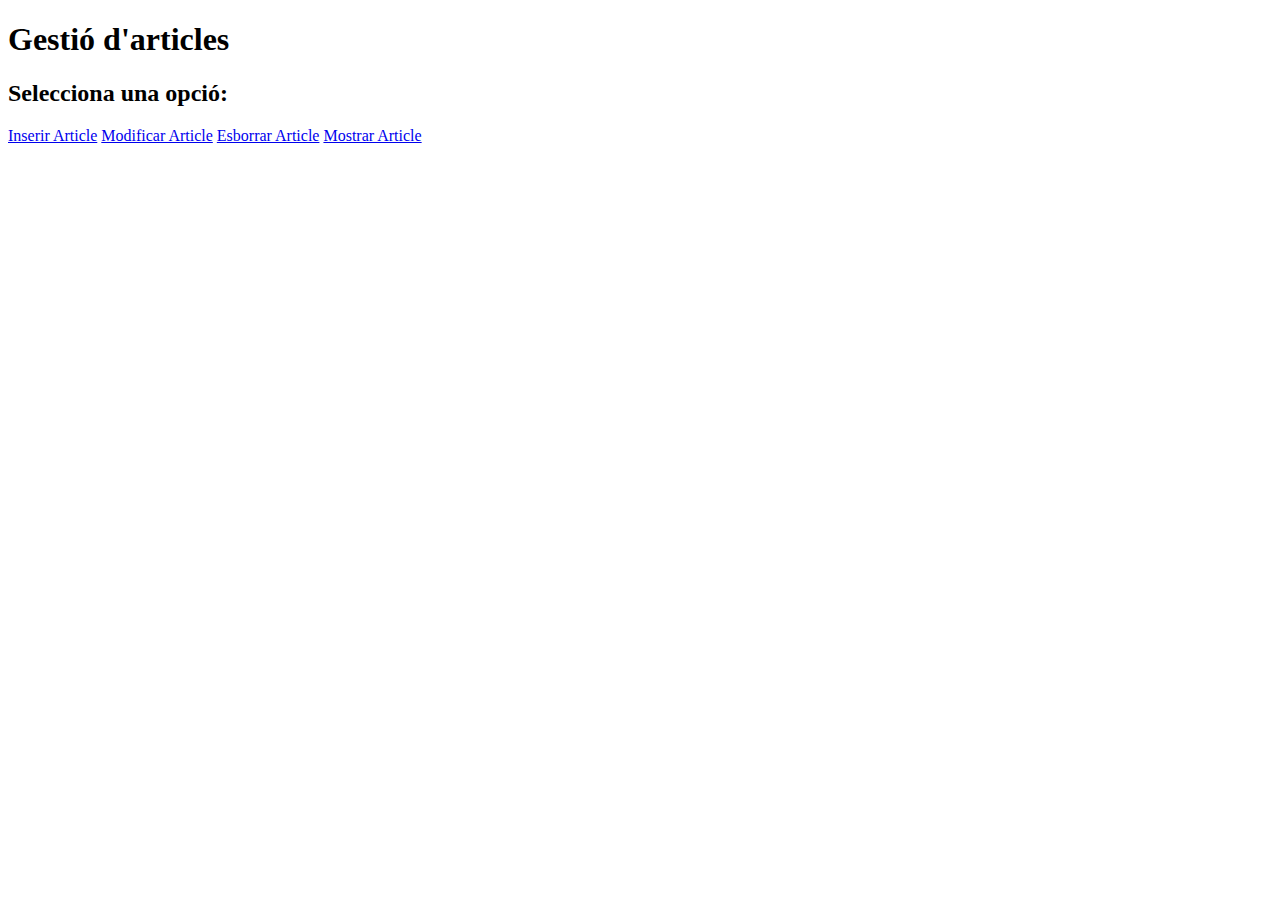
<file: Practica_4/Vista/index.html>
<!-- Daniel Torres Sanchez -->
<!DOCTYPE html>
<html lang="ca">
<head>
    <meta charset="UTF-8">
    <meta name="viewport" content="width=device-width, initial-scale=1.0">
    <title>Gestió d'articles</title>
</head>
<body>
    <div id="particles-js"></div>

    <div class="container">
        <div class="principalBox">
            <h1>Gestió d'articles</h1>

            <h2>Selecciona una opció:</h2>
            <div class="box">
                <a href="Vista/inserir.html" class="button">Inserir Article</a>
                <a href="Vista/modificar.html" class="button">Modificar Article</a>
                <a href="Vista/esborrar.html" class="button">Esborrar Article</a>
                <a href="Vista/mostrar.html">Mostrar Article</a>
            </div>
        </div>
    </div>
</body>
</html>
</file>
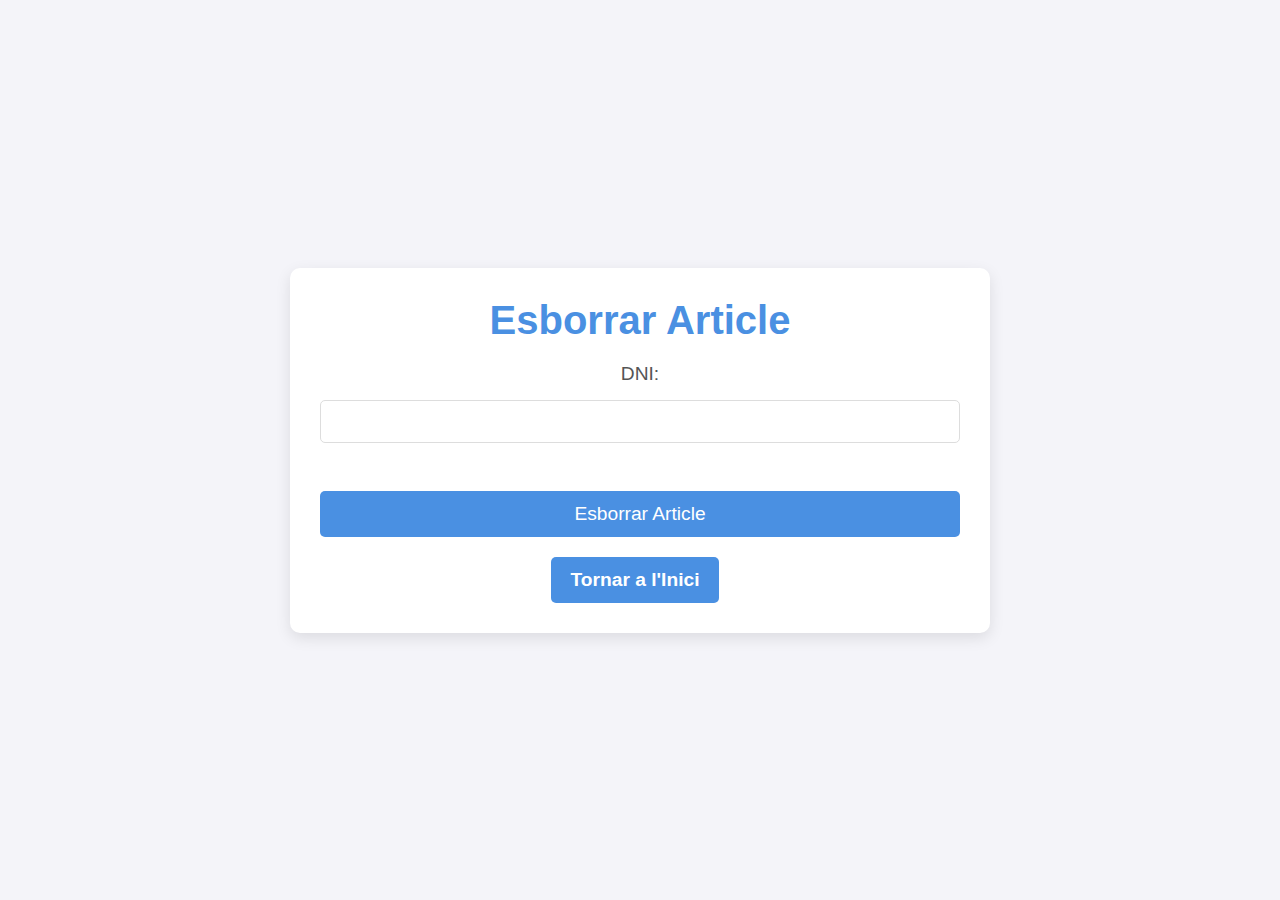
<file: Practica_4/Vista/esborrar.html>
<!-- Daniel Torres Sanchez -->
<!DOCTYPE html>
<html lang="ca">
<head>
    <meta charset="UTF-8">
    <meta name="viewport" content="width=device-width, initial-scale=1.0">
    <title>Esborrar Article</title>
    <link rel="stylesheet" href="../Estils/estils.css">
</head>
<body>
    <div class="container">
        <div class="principalBox">
            <h1>Esborrar Article</h1>

            <form method="POST" action="../index.php" class="box">
                <input type="hidden" name="accio" value="esborrar">
                
                <label for="dni">DNI:</label>
                <input type="text" name="dni" id="dni" required><br>
                
                <input type="submit" value="Esborrar Article" class="submit-button">
            </form>
            
            <a href="../index.php">Tornar a l'Inici</a>
        </div>
    </div>
</body>
</html>
</file>
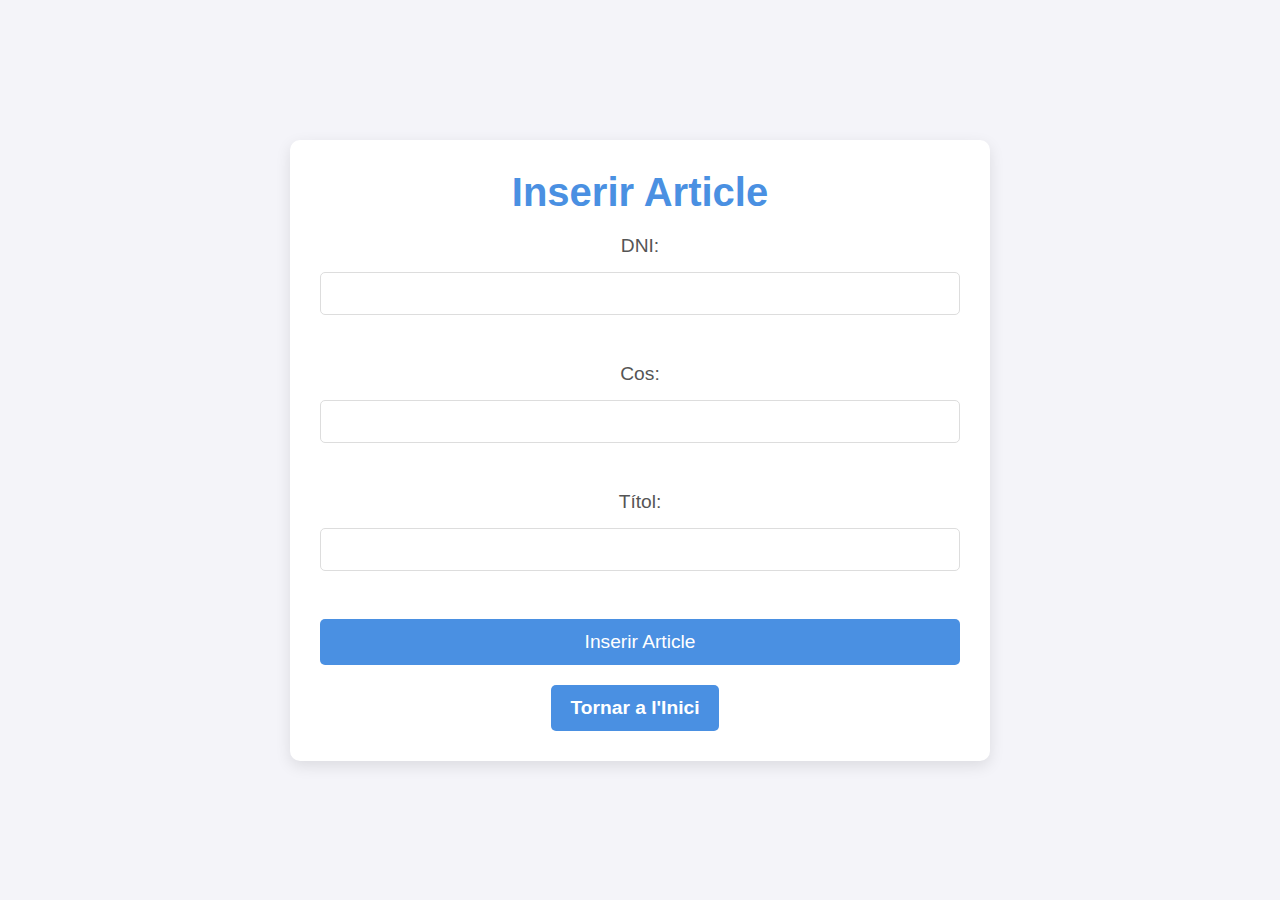
<file: Practica_4/Vista/inserir.html>
<!-- Daniel Torres Sanchez -->
<!DOCTYPE html>
<html lang="ca">
<head>
    <meta charset="UTF-8">
    <meta name="viewport" content="width=device-width, initial-scale=1.0">
    <title>Inserir Article</title>
    <link rel="stylesheet" href="../Estils/estils.css">
</head>
<body>
    <div class="container">
        <div class="principalBox">
            <h1>Inserir Article</h1>
            <form method="POST" action="../Controlador/inserir.php" class="box">
                <input type="hidden" name="accio" value="inserir">

                <label for="dni">DNI:</label>
                <input type="text" name="dni" id="dni" required><br>

                <label for="cos">Cos:</label>
                <input type="text" name="cos" id="cos" required><br>

                <label for="titol">Títol:</label>
                <input type="text" name="titol" id="titol" required><br>

                <input type="submit" value="Inserir Article" class="submit-button">
            </form>
            <a href="../index.php">Tornar a l'Inici</a>
        </div>
    </div>
</body>
</html>
</file>
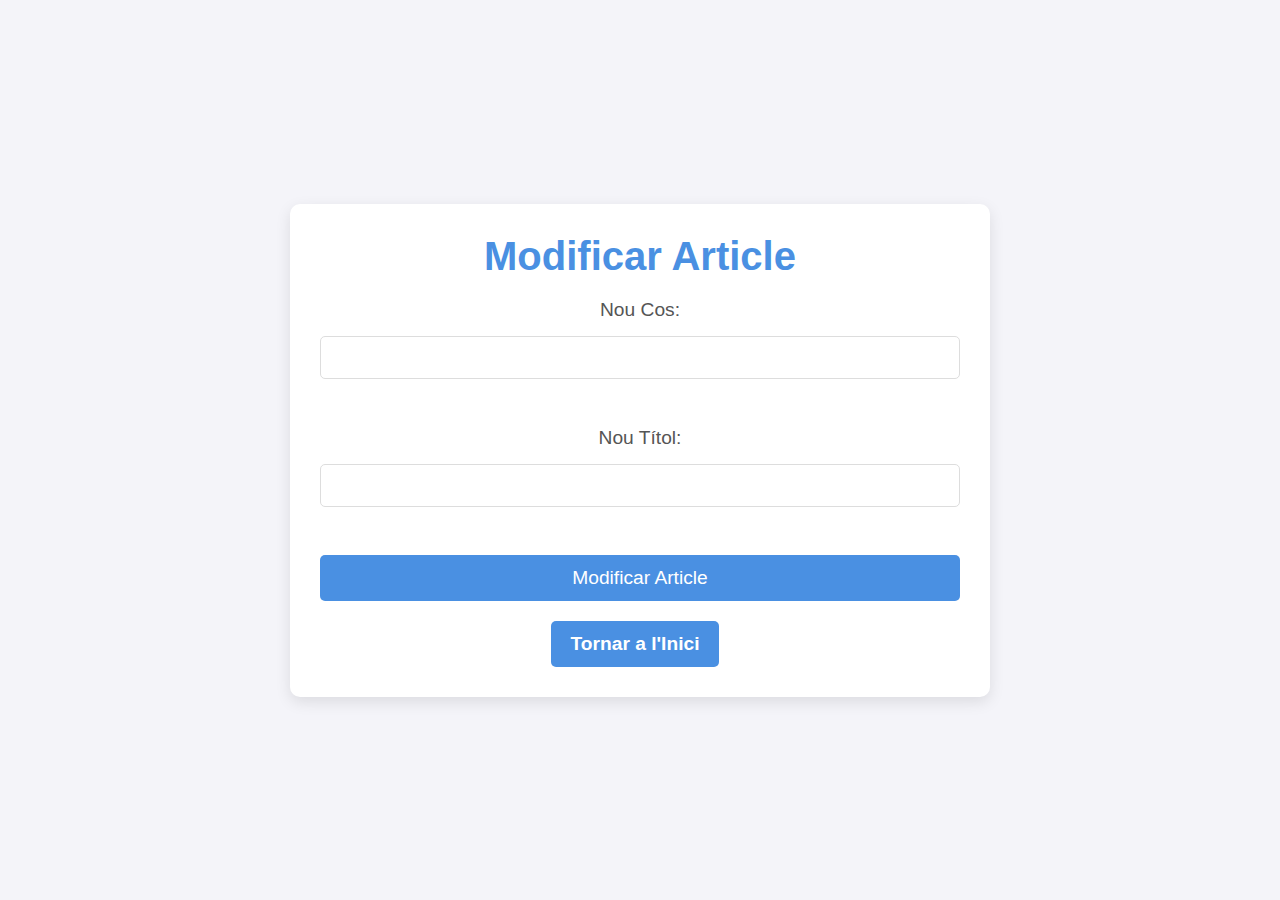
<file: Practica_4/Vista/modificar.html>
<!-- Daniel Torres Sanchez -->
<!DOCTYPE html>
<html lang="ca">
<head>
    <meta charset="UTF-8">
    <meta name="viewport" content="width=device-width, initial-scale=1.0">
    <title>Modificar Article</title>
    <link rel="stylesheet" href="../Estils/estils.css">
</head>
<body>
    <div class="container">
        <div class="principalBox">
            <h1>Modificar Article</h1>
            <form method="POST" action="modificar.php" class="box">
                <input type="hidden" name="dni" value="<?php echo htmlspecialchars($_GET['dni'] ?? ''); ?>" required>

                <label for="cos">Nou Cos:</label>
                <input type="text" name="cos" id="cos" required><br>

                <label for="titol">Nou Títol:</label>
                <input type="text" name="titol" id="titol" required><br>

                <input type="submit" value="Modificar Article" class="submit-button">
            </form>
            <a href="../index.php">Tornar a l'Inici</a>
        </div>
    </div>
</body>
</html>
</file>
<file: Practica_4/Estils/estils.css>
/* Daniel Torres Sanchez */
* {
    margin: 0;
    padding: 0;
    box-sizing: border-box;
    font-family: 'Arial', sans-serif;
}

body {
    background-color: #f4f4f9;
    color: #333;
    display: flex;
    justify-content: center;
    align-items: center;
    min-height: 100vh;
    padding: 20px;
}

/* Contenidor principal */
.container {
    width: 100%;
    max-width: 700px;
    background-color: white;
    padding: 30px;
    border-radius: 10px;
    box-shadow: 0 5px 15px rgba(0, 0, 0, 0.1);
}

/* Caixa principal per a formularis */
.principalBox {
    text-align: center;
}

/* Títol principal */
h1 {
    font-size: 2.5em;
    color: #4a90e2;
    margin-bottom: 20px;
}

/* Formularis */
form {
    display: flex;
    flex-direction: column;
    gap: 15px;
}

/* Etiquetes dels formularis */
label {
    font-size: 1.2em;
    color: #555;
}

/* Entrades de text */
input[type="text"], input[type="password"], textarea {
    padding: 10px;
    font-size: 1.1em;
    border: 1px solid #ddd;
    border-radius: 5px;
    width: 100%;
    transition: border-color 0.3s ease;
}

input[type="text"]:focus, input[type="password"]:focus, textarea:focus {
    border-color: #4a90e2;
    outline: none;
}

/* Botons d'enviament */
.submit-button {
    padding: 12px 20px;
    font-size: 1.2em;
    color: white;
    background-color: #4a90e2;
    border: none;
    border-radius: 5px;
    cursor: pointer;
    transition: background-color 0.3s ease;
}

.submit-button:hover {
    background-color: #357ab8;
}

/* Enllaços estilitzats com a botons */
a {
    display: inline-block;
    padding: 12px 20px;
    margin-top: 20px;
    margin-right: 10px; /* Espaiat entre els botons */
    font-size: 1.2em;
    font-weight: bold;
    color: white;
    background-color: #4a90e2;
    border-radius: 5px;
    text-decoration: none;
    transition: background-color 0.3s ease;
}

a:hover {
    background-color: #357ab8;
}

/* Paginació */
.pagination {
    text-align: center;
    margin-top: 20px;
    font-size: 1.1em;
}

/* Informació de la pàgina actual (ex: "Pàgina 2 de 5") */
.page-info {
    display: inline-block;
    margin: 0 10px;
    font-weight: bold;
    color: #4a90e2;
}

/* Taules */
table {
    width: 100%;
    border-collapse: collapse;
    margin-top: 20px;
    box-shadow: 0 2px 10px rgba(0, 0, 0, 0.1);
}

table, th, td {
    border: 1px solid #ddd;
}

th, td {
    padding: 12px;
    text-align: center;
}

th {
    background-color: #4a90e2;
    color: white;
    font-weight: bold;
}

td {
    background-color: #f9f9f9;
}

/* Media queries per a fer que el disseny sigui responsiu */
@media (max-width: 768px) {
    .container {
        padding: 20px;
    }

    h1 {
        font-size: 2em;
    }

    input[type="text"], input[type="password"], textarea {
        font-size: 1em;
    }

    .submit-button {
        font-size: 1.1em;
    }

    a {
        font-size: 1.1em;
    }
}
</file>
